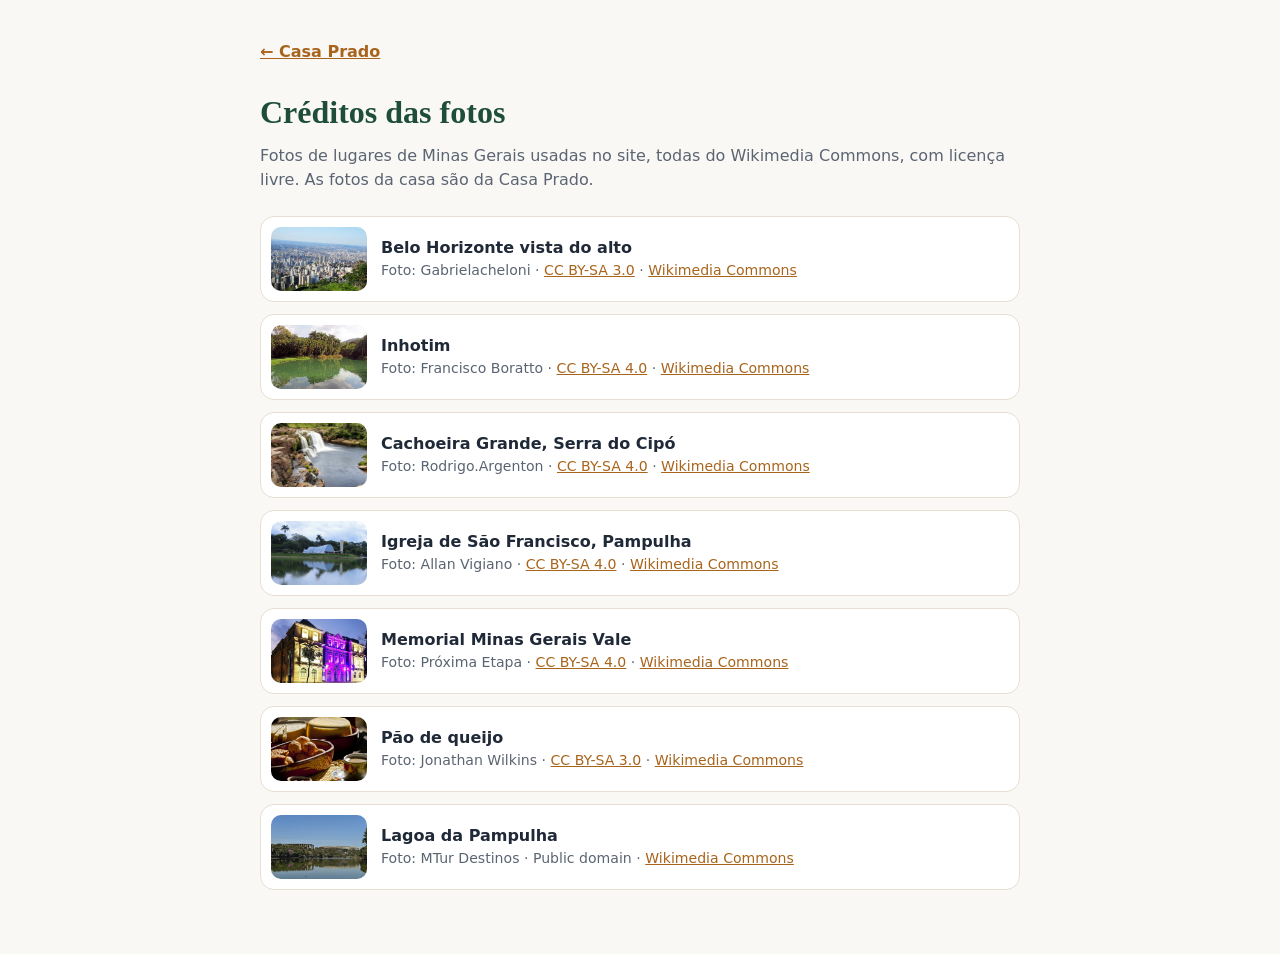
<file: creditos.html>
<!doctype html>
<html lang="pt-BR"><head><meta charset="utf-8"><meta name="viewport" content="width=device-width, initial-scale=1">
<title>Créditos das fotos – Casa Prado</title><meta name="robots" content="noindex">
<link rel="icon" href="assets/img/logo.jpg">
<style>
body{margin:0;font-family:system-ui,-apple-system,"Segoe UI",Roboto,sans-serif;background:#FAF8F5;color:#1F2937;line-height:1.5}
main{max-width:760px;margin:0 auto;padding:40px 16px 64px}
h1{font-family:Georgia,serif;color:#1E4D3B;font-size:2rem;margin:0 0 8px}
p{color:#5b6472;margin:0 0 24px}
ul{list-style:none;padding:0;margin:0;display:grid;gap:12px}
li{display:flex;gap:14px;align-items:center;background:#fff;border:1px solid #e7dfd2;border-radius:14px;padding:10px}
li img{width:96px;height:64px;object-fit:cover;border-radius:10px;flex:none}
li span{display:block;font-size:.88rem;color:#5b6472}
a{color:#A8641C}
.voltar{display:inline-block;margin-bottom:24px;font-weight:600}
</style></head><body><main>
<a class="voltar" href="javascript:history.back()">← Casa Prado</a>
<h1>Créditos das fotos</h1>
<p>Fotos de lugares de Minas Gerais usadas no site, todas do Wikimedia Commons, com licença livre. As fotos da casa são da Casa Prado.</p>
<ul><li><img src="assets/img/fotos/bh-mirante.jpg" alt="" loading="lazy"><div><b>Belo Horizonte vista do alto</b><span>Foto: Gabrielacheloni · <a href="https://creativecommons.org/licenses/by-sa/3.0" target="_blank" rel="noopener">CC BY-SA 3.0</a> · <a href="https://commons.wikimedia.org/wiki/File:Belo_Horizonte_e_seu_belo_horizonte.JPG" target="_blank" rel="noopener">Wikimedia Commons</a></span></div></li><li><img src="assets/img/fotos/inhotim-lago.jpg" alt="" loading="lazy"><div><b>Inhotim</b><span>Foto: Francisco Boratto · <a href="https://creativecommons.org/licenses/by-sa/4.0" target="_blank" rel="noopener">CC BY-SA 4.0</a> · <a href="https://commons.wikimedia.org/wiki/File:1-Refexo_em_lago_de_Inhotim.jpg" target="_blank" rel="noopener">Wikimedia Commons</a></span></div></li><li><img src="assets/img/fotos/cachoeira-grande.jpg" alt="" loading="lazy"><div><b>Cachoeira Grande, Serra do Cipó</b><span>Foto: Rodrigo.Argenton · <a href="https://creativecommons.org/licenses/by-sa/4.0" target="_blank" rel="noopener">CC BY-SA 4.0</a> · <a href="https://commons.wikimedia.org/wiki/File:Cachoeira_Grande_(Serra_do_Cip%C3%B3_-_MG).jpg" target="_blank" rel="noopener">Wikimedia Commons</a></span></div></li><li><img src="assets/img/fotos/pampulha-igrejinha.jpg" alt="" loading="lazy"><div><b>Igreja de São Francisco, Pampulha</b><span>Foto: Allan Vigiano · <a href="https://creativecommons.org/licenses/by-sa/4.0" target="_blank" rel="noopener">CC BY-SA 4.0</a> · <a href="https://commons.wikimedia.org/wiki/File:Vista_da_Igrejinha_da_Pampulha_(Igreja_de_S%C3%A3o_Francisco_de_Assis).JPG" target="_blank" rel="noopener">Wikimedia Commons</a></span></div></li><li><img src="assets/img/fotos/memorial-vale.jpg" alt="" loading="lazy"><div><b>Memorial Minas Gerais Vale</b><span>Foto: Próxima Etapa · <a href="https://creativecommons.org/licenses/by-sa/4.0" target="_blank" rel="noopener">CC BY-SA 4.0</a> · <a href="https://commons.wikimedia.org/wiki/File:Antiga_Secretaria_de_Estado_da_Fazenda._Hoje_Memorial_Minas_Gerais_Vale.jpg" target="_blank" rel="noopener">Wikimedia Commons</a></span></div></li><li><img src="assets/img/fotos/pao-de-queijo.jpg" alt="" loading="lazy"><div><b>Pão de queijo</b><span>Foto: Jonathan Wilkins · <a href="https://creativecommons.org/licenses/by-sa/3.0" target="_blank" rel="noopener">CC BY-SA 3.0</a> · <a href="https://commons.wikimedia.org/wiki/File:P%C3%A3o_de_Queijo_-_cheese_bread.jpg" target="_blank" rel="noopener">Wikimedia Commons</a></span></div></li><li><img src="assets/img/fotos/pampulha-lagoa.jpg" alt="" loading="lazy"><div><b>Lagoa da Pampulha</b><span>Foto: MTur Destinos · Public domain · <a href="https://commons.wikimedia.org/wiki/File:PedroVilela_Lagoa_da_Pampulha_Belo_Horizonte_MG_(40158074024).jpg" target="_blank" rel="noopener">Wikimedia Commons</a></span></div></li></ul>
</main></body></html>
</file>
